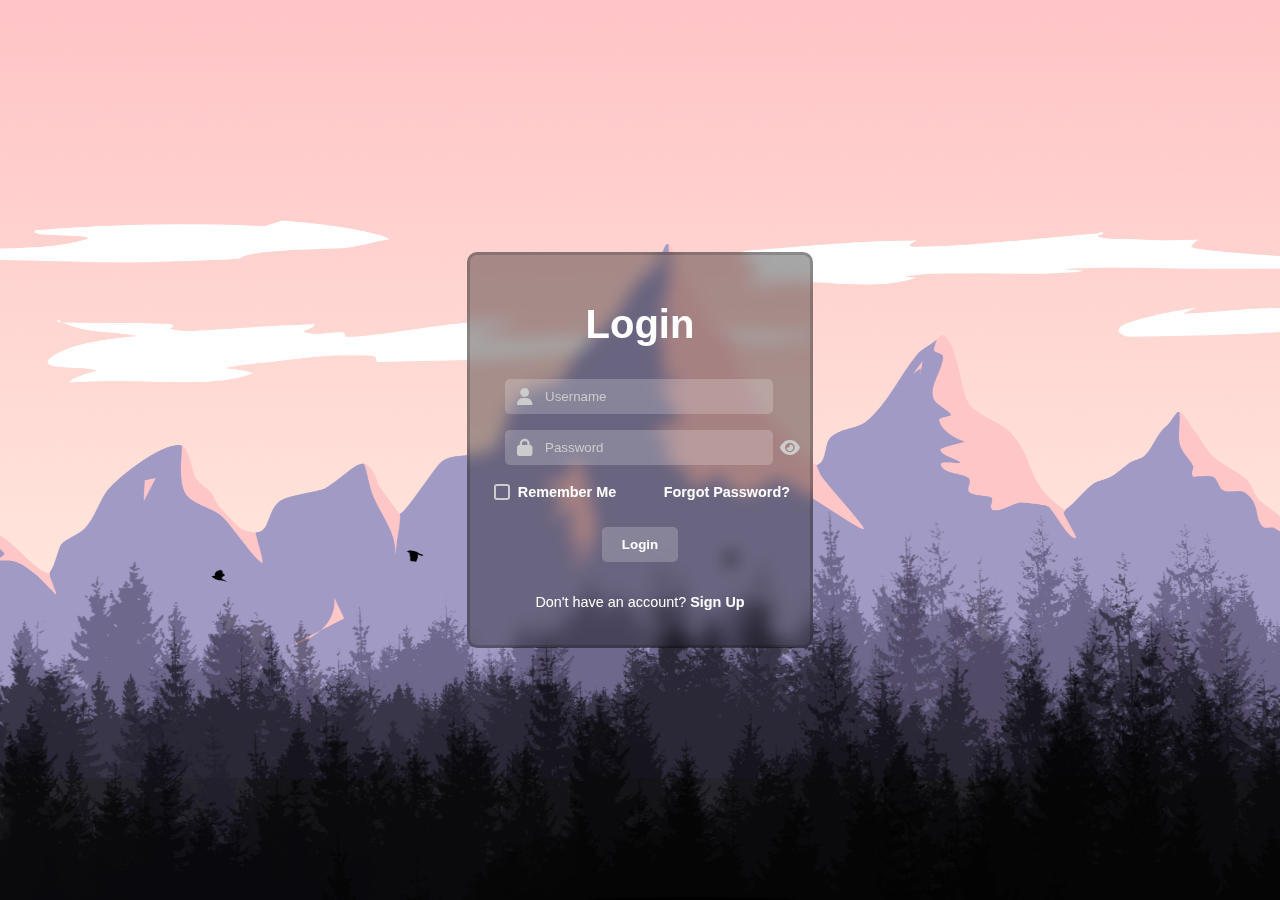
<file: LoginPage/index.html>
<!DOCTYPE html>
<html lang="en">
<head>
    <meta charset="UTF-8">
    <meta name="viewport" content="width=device-width, initial-scale=1.0">
    <title>Login Page</title>
    <link rel="stylesheet" href="https://cdnjs.cloudflare.com/ajax/libs/font-awesome/6.0.0/css/all.min.css">
    <link rel="stylesheet" href="styles.css">

    <meta property="og:title" content="Login Page">
    <meta property="og:description" content="Explore my work and see what I've created.">
    <meta property="og:image" content="https://raw.githubusercontent.com/SniffBakaSniff/html-css-practice/refs/heads/main/login_page.png">
    <meta property="og:type" content="website">

</head>
<body>
    <div class="container">
        <!-- Title -->
        <h1 class="login-title">Login</h1>
        
        <!-- Username Input -->
        <div class="input-box">
            <i class="fa fa-user"></i>
            <input type="text" placeholder="Username" required>
        </div>

        <!-- Password Input -->
        <div class="input-box">
            <i class="fa fa-lock"></i>
            <input type="password" id="password" placeholder="Password" required>
            <span class="toggle-password">
                <i class="fa fa-eye" id="eye-icon"></i>
            </span>
        </div>


        <!-- Remember Me and Forgot Password -->
        <section class="remember-forgot-box">
            <label for="remember-me">
                <input type="checkbox" id="remember-me">
                Remember Me
            </label>
            <a href="#" class="forgot-password">Forgot Password?</a>
        </section>

        <!-- Login Button -->
        <button class="login-button">Login</button>

        <!-- Sign Up Link -->
        <p class="signup-prompt">
            Don't have an account? 
            <a href="#">Sign Up</a>
        </p>
    </div>

    <script>
        const passwordInput = document.getElementById('password');
        const eyeIcon = document.getElementById('eye-icon');
    
        eyeIcon.addEventListener('click', () => {
            // Toggle input type
            if (passwordInput.type === 'password') {
                passwordInput.type = 'text';
                eyeIcon.classList.remove('fa-eye');
                eyeIcon.classList.add('fa-eye-slash');
            } else {
                passwordInput.type = 'password';
                eyeIcon.classList.remove('fa-eye-slash');
                eyeIcon.classList.add('fa-eye');
            }
        });
    </script>

</body>
</html>
</file>
<file: LoginPage/styles.css>
/* Color Palette Variables */
:root {
    --color-bg: rgba(0, 0, 0, 0.35);
    --color-input-bg: rgba(255, 255, 255, 0.2);
    --color-input-focus: rgba(255, 255, 255, 0.4);
    --color-input-border: rgba(0, 0, 0, 0.178);
    --color-text: #ffffff;
    --color-dark-text: #000000;
    --color-placeholder: #cccccc;
    --color-title: #ffffff;
    --color-hover: #ffffff;
}

/* Global Settings */
body {
    margin: 0;
    padding: 0;
    height: 100vh;
    width: 100vw;
    overflow: hidden;
    display: flex;
    justify-content: center;
    align-items: center;
    font-family: Arial, sans-serif;
    color: var(--color-text);
}

body::before {
    content: '';
    position: fixed;
    top: 0;
    left: 0;
    width: 100%;
    height: 130%;
    background-image: url('background.png');
    background-size: cover;
    background-position: center;
    background-repeat: no-repeat;
    z-index: -1;
}

/* Container */
.container {
    background-color: var(--color-bg);
    backdrop-filter: blur(8px);
    border: solid 3px var(--color-input-border);
    border-radius: 10px;
    color: var(--color-text);
    width: 300px;
    padding: 20px;
    display: flex;
    flex-direction: column;
    align-items: center;
}

.container h5 {
    color: var(--color-title);
}

/* Title */
.login-title {
    font-size: 2.5rem;
    color: var(--color-title);
    margin-bottom: 1rem;
}

/* Input Fields */
.input-box {
    position: relative;
    width: 90%;
    margin-top: 1rem;
}

.input-box input {
    width: 80%;
    padding: 10px 12px 10px 40px; /* Add space for the icon */
    background: var(--color-input-bg);
    border: none;
    border-radius: 5px;
    color: var(--color-text);
    outline: none;
    transition: 250ms;
}

.input-box input::placeholder {
    color: var(--color-placeholder);
}

.input-box input:focus {
    background: var(--color-input-focus);
    border: solid 1px var(--color-hover);
    color: var(--color-dark-text);
}

.input-box i {
    position: absolute;
    left: 12px;
    top: 50%;
    transform: translateY(-50%);
    color: var(--color-placeholder);
    font-size: 1.1rem;
}

/* Toggle Password Eye Icon */
.toggle-password {
    position: absolute;
    right: 7px;
    top: 50%;
    transform: translateY(-50%);
    cursor: pointer;
    color: var(--color-placeholder);
    font-size: 1.1rem;
    transition: 200ms;
}

.toggle-password:hover {
    translate: 0 -2px;
}

/* Remember Me and Forgot Password Section */
.remember-forgot-box {
    display: flex;
    justify-content: space-between;
    align-items: center;
    width: 100%;
    margin-top: 1rem;
}

.remember-forgot-box input[type="checkbox"] {
    /* Custom hollow checkbox */
    appearance: none;
    width: 16px;
    height: 16px;
    border: 2px solid var(--color-placeholder);
    border-radius: 3px;
    background-color: transparent;
    cursor: pointer;
    transition: border-color 250ms ease;
}

.remember-forgot-box input[type="checkbox"]:checked {
    border-color: var(--color-hover);
    background-color: var(--color-hover);
}

.remember-forgot-box label,
.remember-forgot-box a {
    color: var(--color-text);
    text-decoration: none;
    font-size: 0.9rem;
    font-weight: bold;
    display: flex;
    align-items: center;
    gap: 0.3rem;
    transition: 250ms;
}

.remember-forgot-box a:hover {
    color: var(--color-dark-text);
}

.remember-forgot-box a:active {
    color: var(--color-hover);
}

/* Buttons */
.login-button {
    margin-top: 1.5rem;
    padding: 10px 20px;
    border: none;
    border-radius: 5px;
    background: var(--color-input-bg);
    color: var(--color-text);
    font-weight: bold;
    transition: 250ms ease;
    cursor: pointer;
}

.login-button:hover {
    background: var(--color-hover);
    color: var(--color-dark-text);
}

.signup-prompt {
    margin-top: 2rem;
    font-size: 0.9rem;
    color: var(--color-text);
}

.signup-prompt a {
    color: var(--color-hover);
    text-decoration: none;
    font-weight: bold;
    transition: 250ms ease;
}

.signup-prompt a:hover {
    color: var(--color-dark-text);
}

.signup-prompt a:active {
    color: var(--color-hover);
}
</file>
